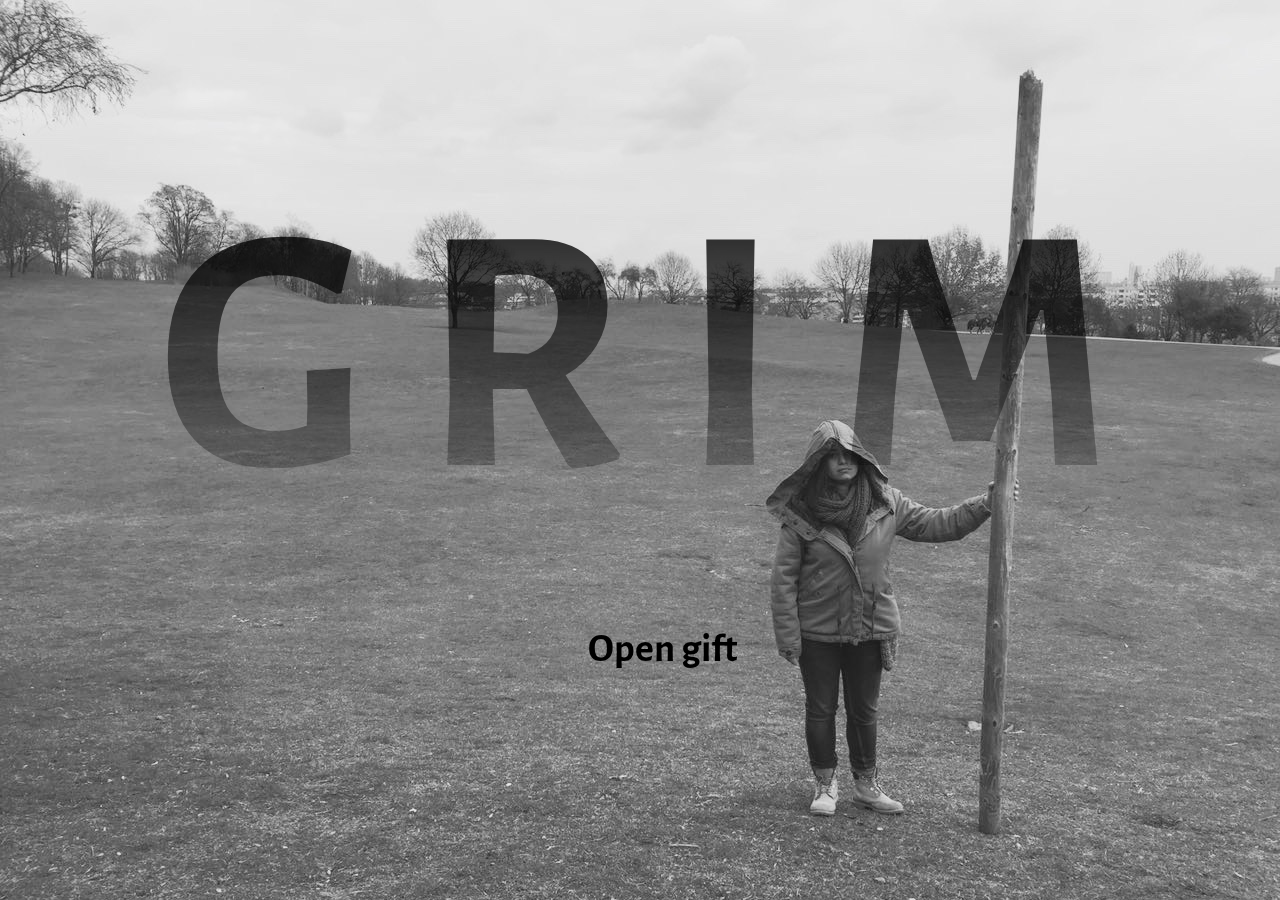
<file: index.html>
<html>
<!--
<link href="css/bootstrap.min.css" rel="stylesheet">
-->
<link href='https://fonts.googleapis.com/css?family=Alegreya+Sans:100' rel='stylesheet' type='text/css'>
<link rel="stylesheet" href="css/animate.css">
<link rel="stylesheet" href="css/Grim.css">
<link href="css/hover.css" rel="stylesheet" media="all">


<style>
body{
  background-image: url("pic2.jpg");
  background-size: cover;


}

</style>
<div >
<body>
  <h1 class=" item animated bouncein"> G R I M </h1>
  <h3 style="font-size: 40px;" class="procceed animated fadein "><a href="video.html" class="button hvr-bob">
    Open gift
  </h3>



</body>
</div>

</html>
</file>
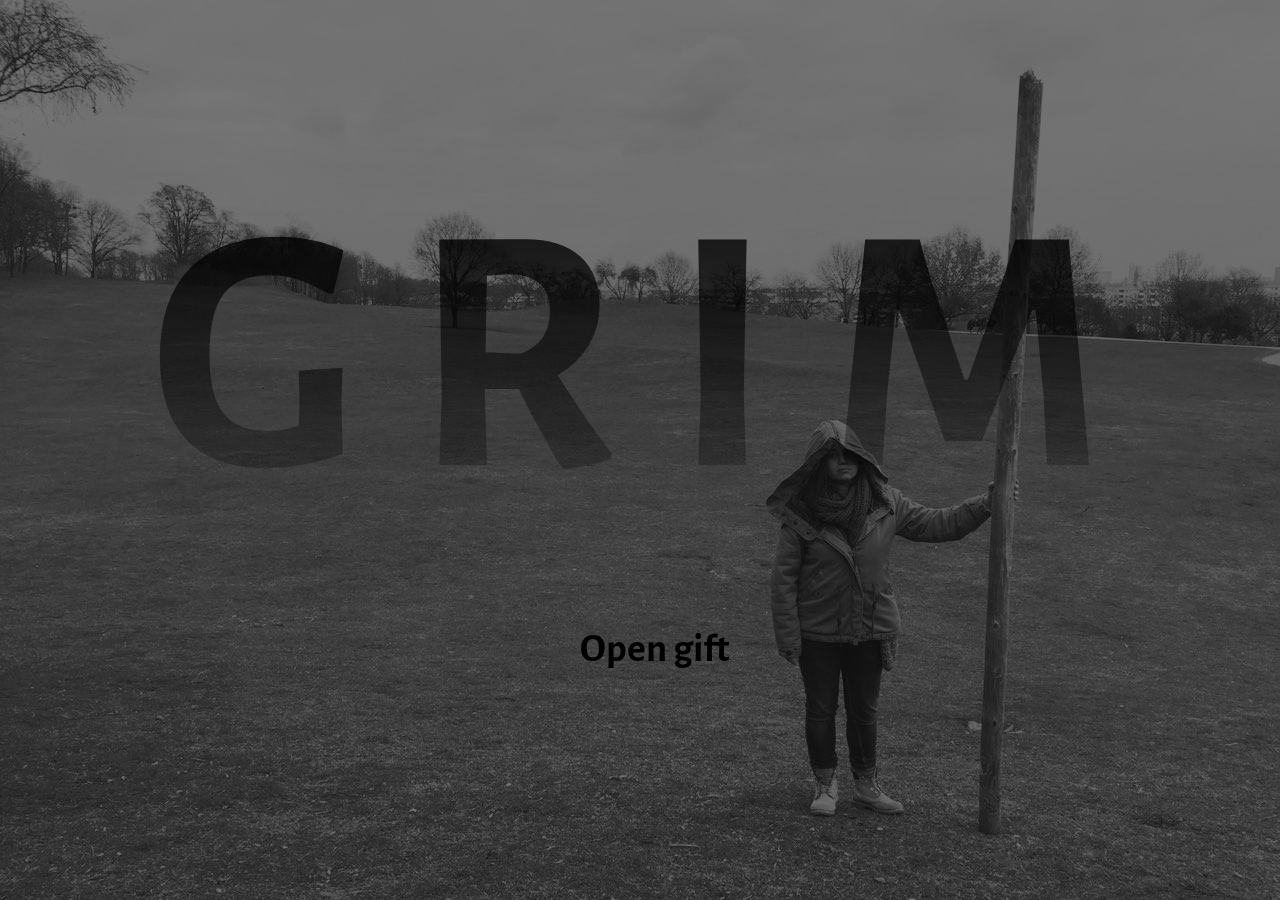
<file: homepage.html>
<html>
<!--
<link href="css/bootstrap.min.css" rel="stylesheet">
-->
<link href='https://fonts.googleapis.com/css?family=Alegreya+Sans:100' rel='stylesheet' type='text/css'>
<link rel="stylesheet" href="css/animate.css">
<link rel="stylesheet" href="css/Grim.css">
<link href="css/hover.css" rel="stylesheet" media="all">


<style>
body{
  background-image: url("pic2.jpg");

}

</style>
<div class="dimmed">
<body>
  <h1 class=" item animated bouncein"> G R I M </h1>
  <h3 style="font-size: 40px;" class="procceed animated fadein "><a href="video.html" class="button hvr-bob">
    Open gift
  </h3>



</body>
</div>

</html>
</file>
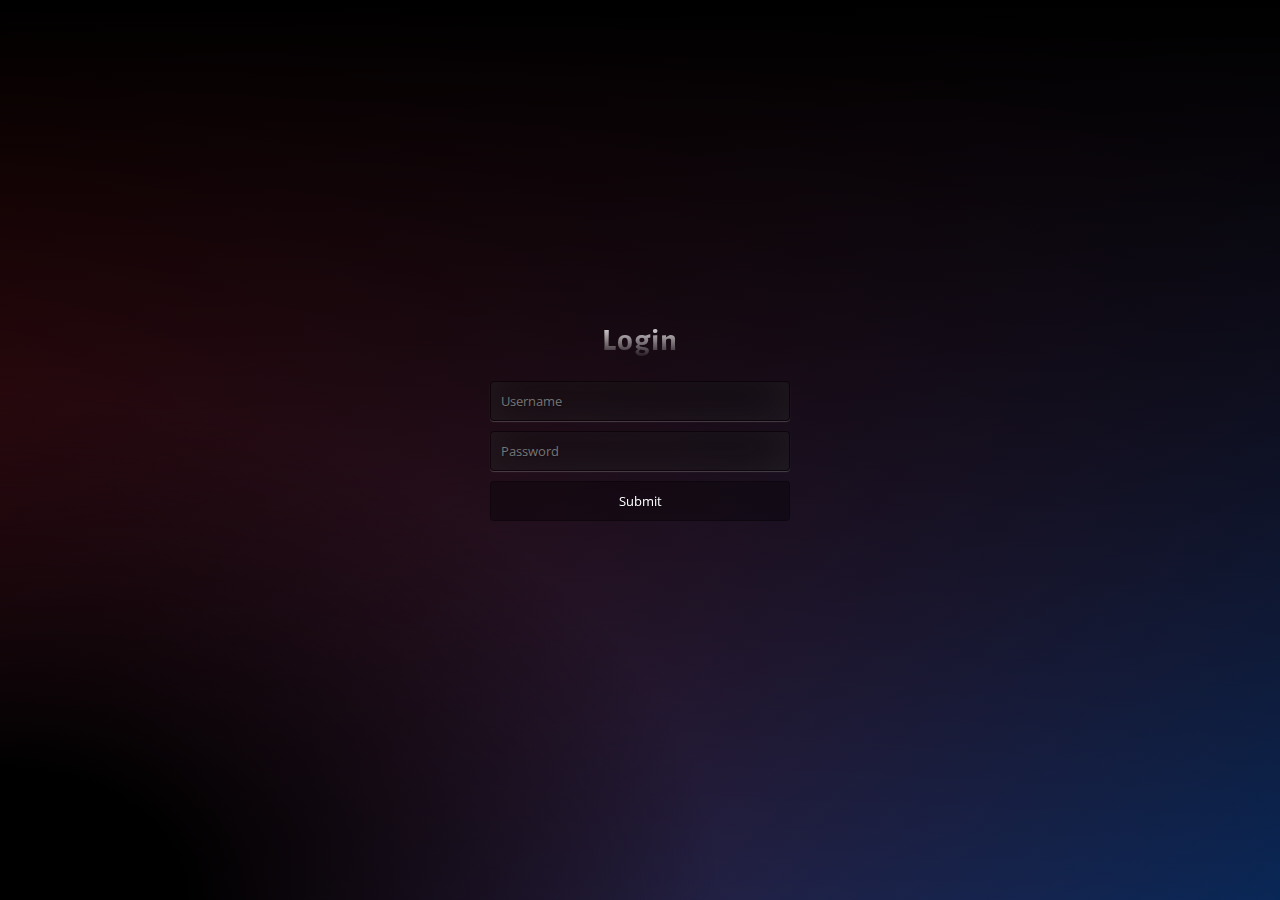
<file: index1.html>
<!DOCTYPE html>
<html >
  <head>
    <meta charset="UTF-8">
    <title>Login Form</title>

    <link href='https://fonts.googleapis.com/css?family=Alegreya+Sans:100' rel='stylesheet' type='text/css'>
    <link rel="stylesheet" href="css/animate.css">
    <link rel="stylesheet" href="css/Grim.css">
    <link href="css/hover.css" rel="stylesheet" media="all">
    <link rel="stylesheet" href="css/normalize.css">


        <style>
      /* NOTE: The styles were added inline because Prefixfree needs access to your styles and they must be inlined if they are on local disk! */
      @import url(http://fonts.googleapis.com/css?family=Open+Sans);
.btn { display: inline-block; *display: inline; *zoom: 1; padding: 4px 10px 4px; margin-bottom: 0; font-size: 13px; line-height: 18px; color: #333333; text-align: center;text-shadow: 0 1px 1px rgba(255, 255, 255, 0.75); vertical-align: middle; background-color: #f5f5f5; background-image: -moz-linear-gradient(top, #ffffff, #e6e6e6); background-image: -ms-linear-gradient(top, #ffffff, #e6e6e6); background-image: -webkit-gradient(linear, 0 0, 0 100%, from(#ffffff), to(#e6e6e6)); background-image: -webkit-linear-gradient(top, #ffffff, #e6e6e6); background-image: -o-linear-gradient(top, #ffffff, #e6e6e6); background-image: linear-gradient(top, #ffffff, #e6e6e6); background-repeat: repeat-x; filter: progid:dximagetransform.microsoft.gradient(startColorstr=#ffffff, endColorstr=#e6e6e6, GradientType=0); border-color: #e6e6e6 #e6e6e6 #e6e6e6; border-color: rgba(0, 0, 0, 0.1) rgba(0, 0, 0, 0.1) rgba(0, 0, 0, 0.25); border: 1px solid #e6e6e6; -webkit-border-radius: 4px; -moz-border-radius: 4px; border-radius: 4px; -webkit-box-shadow: inset 0 1px 0 rgba(255, 255, 255, 0.2), 0 1px 2px rgba(0, 0, 0, 0.05); -moz-box-shadow: inset 0 1px 0 rgba(255, 255, 255, 0.2), 0 1px 2px rgba(0, 0, 0, 0.05); box-shadow: inset 0 1px 0 rgba(255, 255, 255, 0.2), 0 1px 2px rgba(0, 0, 0, 0.05); cursor: pointer; *margin-left: .3em; }
.btn:hover, .btn:active, .btn.active, .btn.disabled, .btn[disabled] { background-color: #e6e6e6; }
.btn-large { padding: 9px 14px; font-size: 15px; line-height: normal; -webkit-border-radius: 5px; -moz-border-radius: 5px; border-radius: 5px; }
.btn:hover { color: #333333; text-decoration: none; background-color: #e6e6e6; background-position: 0 -15px; -webkit-transition: background-position 0.1s linear; -moz-transition: background-position 0.1s linear; -ms-transition: background-position 0.1s linear; -o-transition: background-position 0.1s linear; transition: background-position 0.1s linear; }
.btn-primary, .btn-primary:hover { text-shadow: 0 -1px 0 rgba(0, 0, 0, 0.25); color: #ffffff; }
.btn-primary.active { color: rgba(255, 255, 255, 0.75); }
.btn-primary { background-color: #000000; background-image: -moz-linear-gradient(top, #6eb6de, #4a77d4); background-image: -ms-linear-gradient(top, #6eb6de, #4a77d4); background-image: -webkit-gradient(linear, 0 0, 0 100%, from(#6eb6de), to(#4a77d4)); background-image: -webkit-linear-gradient(top, #6eb6de, #4a77d4); background-image: -o-linear-gradient(top, #6eb6de, #4a77d4); background-image: linear-gradient(top, #6eb6de, #4a77d4); background-repeat: repeat-x; filter: progid:dximagetransform.microsoft.gradient(startColorstr=#6eb6de, endColorstr=#4a77d4, GradientType=0);  border: 1px solid #3762bc; text-shadow: 1px 1px 1px rgba(0,0,0,0.4); box-shadow: inset 0 1px 0 rgba(255, 255, 255, 0.2), 0 1px 2px rgba(0, 0, 0, 0.5); }
.btn-primary:hover, .btn-primary:active, .btn-primary.active, .btn-primary.disabled, .btn-primary[disabled] { filter: none; background-color: #4a77d4; }
.btn-block { width: 100%; display:block; }

* { -webkit-box-sizing:border-box; -moz-box-sizing:border-box; -ms-box-sizing:border-box; -o-box-sizing:border-box; box-sizing:border-box; }

html { width: 100%; height:100%; overflow:hidden; }

body {
	width: 100%;
	height:100%;
	font-family: 'Open Sans', sans-serif;
	background: #092756;
	background: -moz-radial-gradient(0% 100%, ellipse cover, rgba(0,0,0,1) 10%,rgba(0,0,0,0) 40%),-moz-linear-gradient(top,  rgba(0,0,0,1) 0%, rgba(0,0,0,0) 100%), -moz-linear-gradient(-45deg,  #670d10 0%, #092756 100%);
	background: -webkit-radial-gradient(0% 100%, ellipse cover, rgba(0,0,0,1) 10%,rgba(0,0,0,0) 40%), -webkit-linear-gradient(top,  rgba(0,0,0,1) 0%, rgba(0,0,0,0) 100%), -webkit-linear-gradient(-45deg,  #670d10 0%,#092756 100%);
	background: -o-radial-gradient(0% 100%, ellipse cover, rgba(0,0,0,1) 10%,rgba(0,0,0,0) 40%), -o-linear-gradient(top,  rgba(0,0,0,1) 0%, rgba(0,0,0,0) 100%), -o-linear-gradient(-45deg,  #670d10 0%,#092756 100%);
	background: -ms-radial-gradient(0% 100%, ellipse cover, rgba(0,0,0,1) 10%,rgba(0,0,0,0) 40%), -ms-linear-gradient(top,  rgba(0,0,0,1) 0%, rgba(0,0,0,0) 100%), -ms-linear-gradient(-45deg,  #670d10 0%,#092756 100%);
	background: -webkit-radial-gradient(0% 100%, ellipse cover, rgba(0,0,0,1) 10%,rgba(0,0,0,0) 40%), linear-gradient(to bottom,  rgba(0,0,0,1) 0%, rgba(0,0,0,0) 100%), linear-gradient(135deg,  #670d10 0%,#092756 100%);
	filter: progid:DXImageTransform.Microsoft.gradient( startColorstr='#3E1D6D', endColorstr='#092756',GradientType=1 );
}
.login {
	position: absolute;
	top: 50%;
	left: 50%;
	margin: -150px 0 0 -150px;
	width:300px;
	height:300px;
}
.login h1 { color: #fff;  letter-spacing:1px; text-align:center; }

input {
	width: 100%;
	margin-bottom: 10px;
	background: rgba(0,0,0,0.3);
	border: none;
	outline: none;
	padding: 10px;
	font-size: 13px;
	color: #fff;
	text-shadow: 1px 1px 1px rgba(0,0,0,0.3);
	border: 1px solid rgba(0,0,0,0.3);
	border-radius: 4px;
	box-shadow: inset 0 -5px 45px rgba(100,100,100,0.2), 0 1px 1px rgba(255,255,255,0.2);
	-webkit-transition: box-shadow .5s ease;
	-moz-transition: box-shadow .5s ease;
	-o-transition: box-shadow .5s ease;
	-ms-transition: box-shadow .5s ease;
	transition: box-shadow .5s ease;
}
input:focus { box-shadow: inset 0 -5px 45px rgba(100,100,100,0.4), 0 1px 1px rgba(255,255,255,0.2); }

    </style>


        <script src="js/prefixfree.min.js"></script>


  </head>

  <body>

    <div class="login">
	<h1>Login</h1>
    <form name="loginform" onSubmit="return validateForm();" action="homepage.html" method="post">
    	  <input type="text" name="u" placeholder="Username" required="required" />
        <input type="password" name="p" placeholder="Password" required="required" />

        <input name="Grant me access" type="submit" class="button hvr-bob"></input>
    </form>
    <script>
        function validateForm() {
            var un = document.loginform.u.value;
            var pw = document.loginform.p.value;
            var username = "grim";
            var password = "fakisawi";
            if ((un == username) && (pw == password)) {
                return true;
            }
            else {
                alert ("Login was unsuccessful, please check your username and password");
                return false;
            }
      }
    </script>
</div>

        <script src="js/index.js"></script>




  </body>
</html>
</file>
<file: css/Grim.css>
.dimmed {
  content: " ";
  z-index: 10;
  display: block;
  position: absolute;
  height: 100%;
  top: 0;
  left: 0;
  right: 0;
  background: rgba(0, 0, 0, 0.5);
}
h1
{
  position: relative;
  font-size: 350px;
  margin-top: 150;
  margin-left: 150px;

  font-family: 'Alegreya Sans', sans-serif;

  -webkit-mask-image: -webkit-gradient(linear, left top, left bottom, from(rgba(0, 0, 0, 1)), to(rgba(0, 0, 0, 0)));
}
h3
{
  margin-top:  -180px ;
  margin-left: 580px;

  font-family: 'Alegreya Sans', sans-serif;
  color: #0D4F8B;
}
a:link
{
  text-decoration: none;
color: #000000;
}
a:visited
{
  text-decoration: none;
color: #A0A0A0;
}
a:hover
{

  text-decoration: none;
  color: #BFBFBF;
}
.item
{
  -webkit-animation-duration: 2s;

}
.procceed
{
  -webkit-animation-duration: 2s;
  -webkit-animation-delay: 1s;
}
.move
{
  -webkit-animation-name: example; /* Chrome, Safari, Opera */
   -webkit-animation-duration: 4s; /* Chrome, Safari, Opera */
   -webkit-animation-delay: 3s;
   animation-name: example;
   animation-duration: 4s;
}


@-webkit-keyframes example
{
    0%   {left:150px; top:150px; font-size: 350px;}

    100% {left:550px; top:0px; font-size: 50px;}
}
</file>
